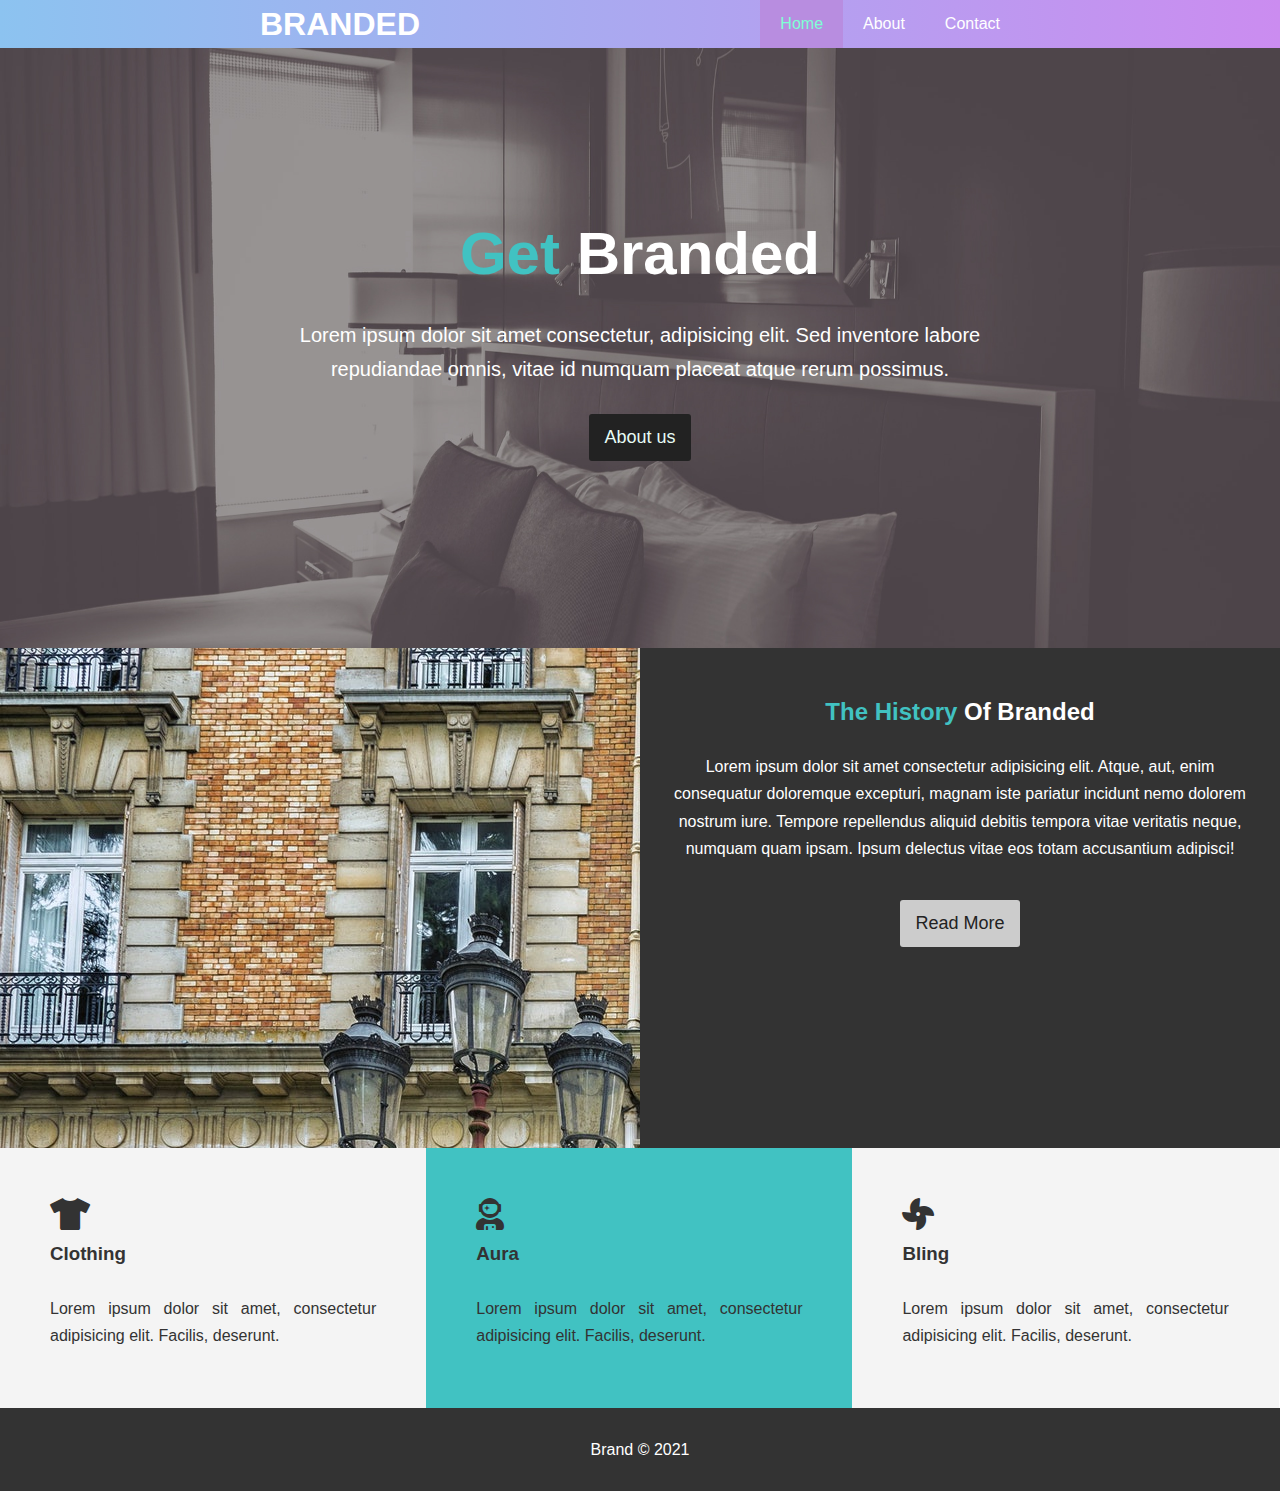
<file: index.html>
<!DOCTYPE html>
<html lang="en">
  <head>
    <meta charset="UTF-8" />
    <meta http-equiv="X-UA-Compatible" content="IE=edge" />
    <meta name="viewport" content="width=device-width, initial-scale=1.0" />
    <meta
      name="description"
      content="Come visit the best ranking hotel in the world"
    />
    <meta name="keywords" contnet="hotel,world,los angeles" />
    <link
      href="https://cdnjs.cloudflare.com/ajax/libs/font-awesome/5.13.0/css/all.min.css"
      rel="stylesheet"
    />

    <link rel="stylesheet" href="css/style.css" />
    <link rel="stylesheet" media="screen and (max-width: 768px)" href="css/mobile.css" />
    <title>Hotel Brand | Ranking World</title>
  </head>
  <body>
    <header>
      <nav id="navbar">
        <div class="container">
          <h1 class="logo"><a href="index.html">BRANDED</a></h1>
          <ul>
            <li><a class="current" href="index.html">Home</a></li>
            <li><a href="about.html">About</a></li>
            <li><a href="contact.html">Contact</a></li>
          </ul>
        </div>
      </nav>

      <div id="showcase">
        <div class="container">
          <div class="showcase-content">
            <h1><span class="text-primary">Get</span> Branded</h1>
            <p class="lead">
              Lorem ipsum dolor sit amet consectetur, adipisicing elit. Sed
              inventore labore repudiandae omnis, vitae id numquam placeat atque
              rerum possimus.
            </p>
            <a class="btn" href="about.html">About us</a>
          </div>
        </div>
      </div>
    </header>

    <section id="home-info" class="bg-dark">
      <div class="info-img"></div>
      <div class="info-content">
        <h2><span class="text-primary">The History</span> Of Branded</h2>
        <p>
          Lorem ipsum dolor sit amet consectetur adipisicing elit. Atque, aut,
          enim consequatur doloremque excepturi, magnam iste pariatur incidunt
          nemo dolorem nostrum iure. Tempore repellendus aliquid debitis tempora
          vitae veritatis neque, numquam quam ipsam. Ipsum delectus vitae eos
          totam accusantium adipisci!
        </p>
        <a href="about.html" class="btn btn-light">Read More</a>
      </div>
    </section>

    <section id="features">
      <div class="box bg-light">
        <i class="fas fa-tshirt fa-2x"></i>
        <h3>Clothing</h3>
        <p>
          Lorem ipsum dolor sit amet, consectetur adipisicing elit. Facilis,
          deserunt.
        </p>
      </div>
      <div class="box bg-primary">
        <i class="fas fa-user-astronaut fa-2x"></i>
        <h3>Aura</h3>
        <p>
          Lorem ipsum dolor sit amet, consectetur adipisicing elit. Facilis,
          deserunt.
        </p>
      </div>

      <div class="box bg-light">
        <i class="fas fa-fan fa-2x"></i>
        <h3>Bling</h3>
        <p>
          Lorem ipsum dolor sit amet, consectetur adipisicing elit. Facilis,
          deserunt.
        </p>
      </div>
    </section>
    <div class="clr"></div>
    <footer id="main-footer">
      <p>Brand &copy; 2021 </p>
    </footer>
  </body>
</html>
</file>
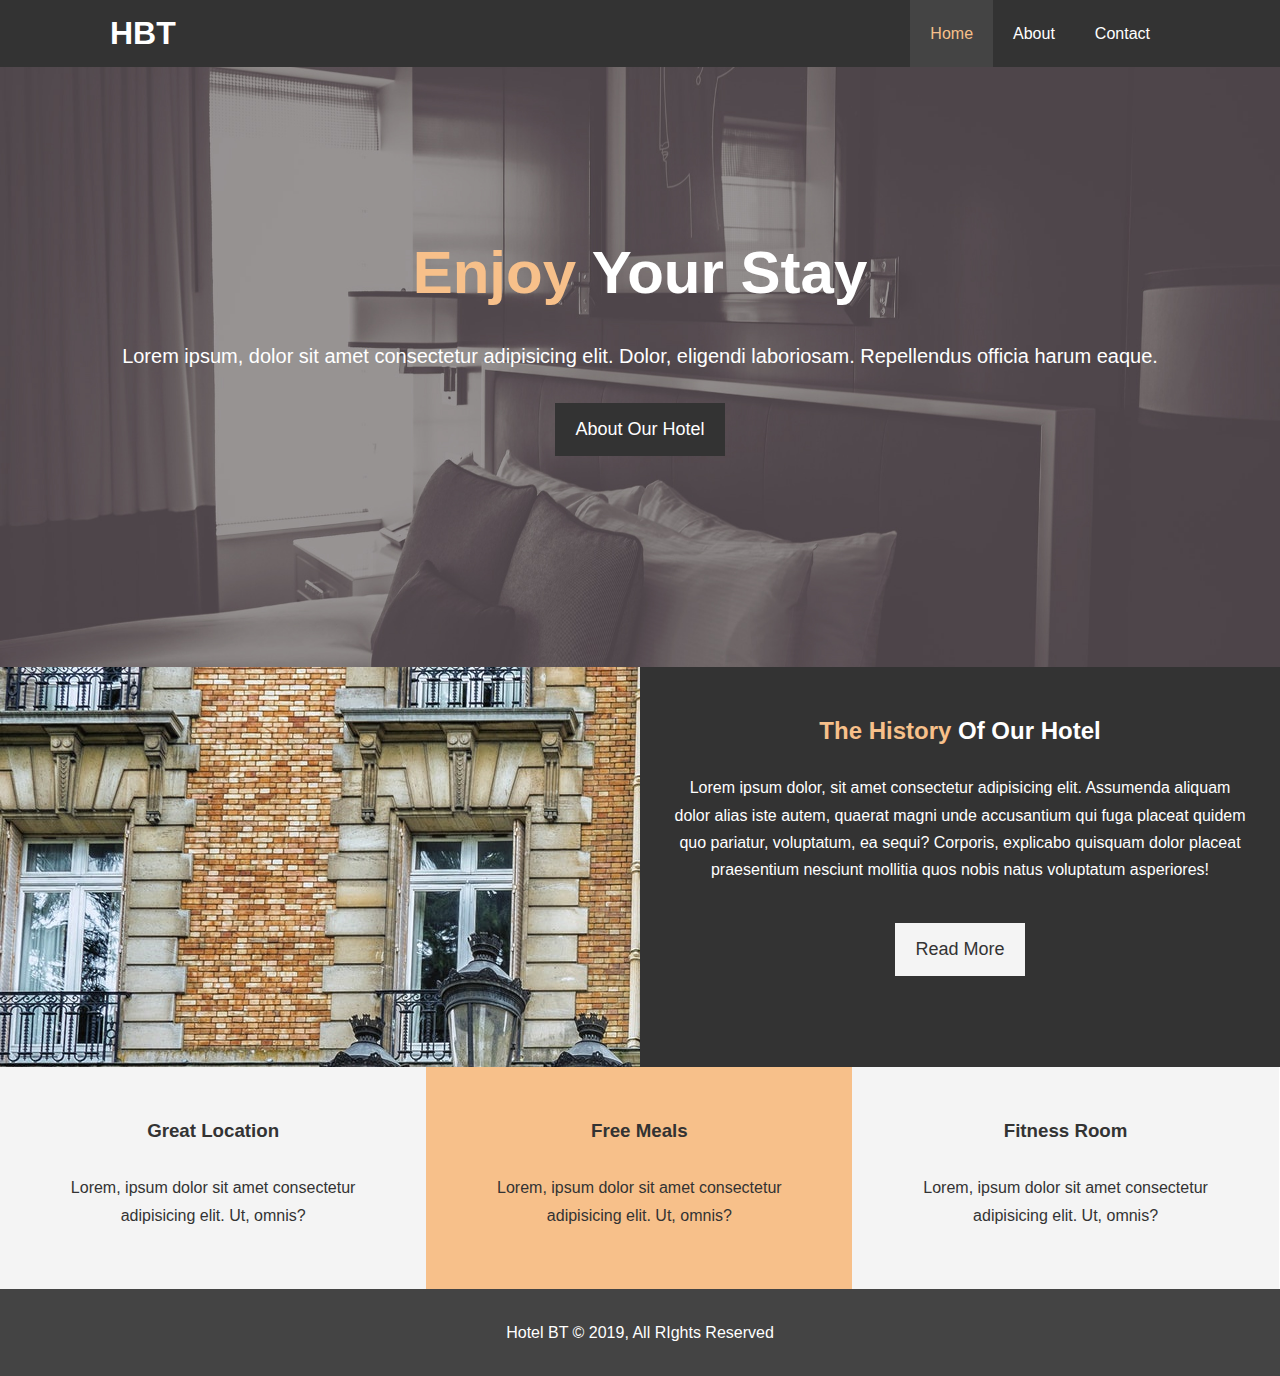
<file: resources/hotel_website/index.html>
<!DOCTYPE html>
<html lang="en">
<head>
  <meta charset="UTF-8">
  <meta name="viewport" content="width=device-width, initial-scale=1.0">
  <meta http-equiv="X-UA-Compatible" content="ie=edge">
  <meta name="description" content="Welcome to the most extraordinary hotel in Boston Massachusetts">
  <meta name="keywords" content="hotel,boston hotel,new england hotel">
  <link rel="stylesheet" href="https://use.fontawesome.com/releases/v5.6.1/css/all.css" integrity="sha384-gfdkjb5BdAXd+lj+gudLWI+BXq4IuLW5IT+brZEZsLFm++aCMlF1V92rMkPaX4PP" crossorigin="anonymous">
  <link rel="stylesheet" href="css/style.css">
  <title>Hotel BT | Welcome</title>
</head>
<body>
  <header>
    <nav id="navbar">
      <div class="container">
        <h1 class="logo"><a href="index.html">HBT</a></h1>
        <ul>
          <li><a class="current" href="index.html">Home</a></li>
          <li><a href="about.html">About</a></li>
          <li><a href="contact.html">Contact</a></li>
        </ul>
      </div>
    </nav>

    <div id="showcase">
      <div class="container">
        <div class="showcase-content">
          <h1><span class="text-primary">Enjoy</span> Your Stay</h1>
          <p class="lead">Lorem ipsum, dolor sit amet consectetur adipisicing elit. Dolor, eligendi laboriosam. Repellendus officia harum eaque.</p>
          <a class="btn" href="about.html">About Our Hotel</a>
        </div>
      </div>
    </div>
  </header>

  <section id="home-info" class="bg-dark">
    <div class="info-img"></div>
    <div class="info-content">
      <h2><span class="text-primary">The History</span> Of Our Hotel</h2>
      <p>
          Lorem ipsum dolor, sit amet consectetur adipisicing elit. Assumenda
          aliquam dolor alias iste autem, quaerat magni unde accusantium qui
          fuga placeat quidem quo pariatur, voluptatum, ea sequi? Corporis,
          explicabo quisquam dolor placeat praesentium nesciunt mollitia quos
          nobis natus voluptatum asperiores!
      </p>
      <a href="about.html" class="btn btn-light">Read More</a>
    </div>
  </section>

  <section id="features">
    <div class="box bg-light">
      <i class="fas fa-hotel fa-3x"></i>
      <h3>Great Location</h3>
      <p>Lorem, ipsum dolor sit amet consectetur adipisicing elit. Ut, omnis?</p>
    </div>
    <div class="box bg-primary">
        <i class="fas fa-utensils fa-3x"></i>
        <h3>Free Meals</h3>
        <p>Lorem, ipsum dolor sit amet consectetur adipisicing elit. Ut, omnis?</p>
    </div>
    <div class="box bg-light">
        <i class="fas fa-dumbbell fa-3x"></i>
        <h3>Fitness Room</h3>
        <p>Lorem, ipsum dolor sit amet consectetur adipisicing elit. Ut, omnis?</p>
    </div>
  </section>

  <div class="clr"></div>

  <footer id="main-footer">
    <p>Hotel BT &copy; 2019, All RIghts Reserved</p>
  </footer>
</body>
</html>
</file>
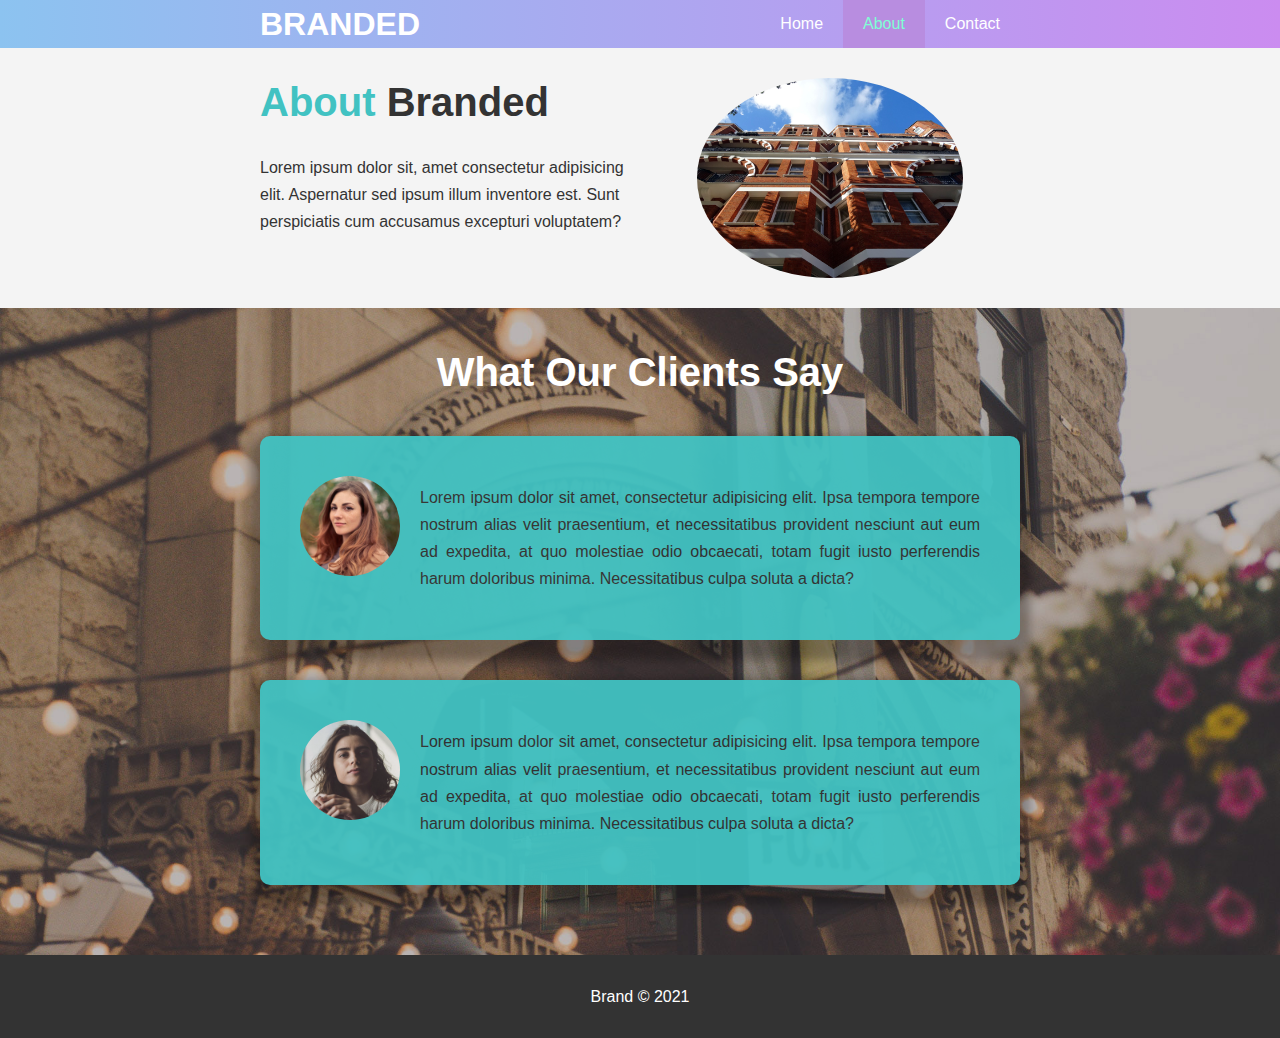
<file: about.html>
<!DOCTYPE html>
<html lang="en">
  <head>
    <meta charset="UTF-8" />
    <meta http-equiv="X-UA-Compatible" content="IE=edge" />
    <meta name="viewport" content="width=device-width, initial-scale=1.0" />
    <meta
      name="description"
      content="Come visit the best ranking hotel in the world"
    />
    <meta name="keywords" contnet="hotel,world,los angeles" />

    <link rel="stylesheet" href="css/style.css" />
    <link rel="stylesheet" media="screen and (max-width: 768px)" href="css/mobile.css" />
    <title>Hotel Brand | About World</title>
  </head>
  <body>
    <header>
      <nav id="navbar">
        <div class="container">
          <h1 class="logo"><a href="index.html">BRANDED</a></h1>
          <ul>
            <li><a href="index.html">Home</a></li>
            <li><a class="current" href="about.html">About</a></li>
            <li><a href="contact.html">Contact</a></li>
          </ul>
        </div>
      </nav>
    </header>

    <section id="about-info" class='bg-light py-3' >
      <div class="container">
        <div class="info-left">
          <h1 class="l-heading" ><span class="text-primary ">About</span> Branded</h1>
          <p>
            Lorem ipsum dolor sit, amet consectetur adipisicing elit. Aspernatur
            sed ipsum illum inventore est. Sunt perspiciatis cum accusamus
            excepturi voluptatem?
          </p>
        </div>
        <div class="info-right">
          <img src="./img/photo-2.jpg" alt="Hotel">
        </div>
      </div>
    </section>

    <div class="clr"></div>

    <section id="testimonials" class="py-3">
      <div class="container">
        <h2 class="l-heading">What Our Clients Say</h2>
        <div class="testimonial bg-primary ">
          <img src="./img/person-1.jpg" alt="June">
          <p>Lorem ipsum dolor sit amet, consectetur adipisicing elit. Ipsa tempora tempore nostrum alias velit praesentium, et necessitatibus provident nesciunt aut eum ad expedita, at quo molestiae odio obcaecati, totam fugit iusto perferendis harum doloribus minima. Necessitatibus culpa soluta a dicta?</p>
        </div>

        <div class="testimonial bg-primary ">
          <img src="./img/person-2.jpg" alt="Jen">
          <p>Lorem ipsum dolor sit amet, consectetur adipisicing elit. Ipsa tempora tempore nostrum alias velit praesentium, et necessitatibus provident nesciunt aut eum ad expedita, at quo molestiae odio obcaecati, totam fugit iusto perferendis harum doloribus minima. Necessitatibus culpa soluta a dicta?</p>
        </div>
      </div>
    </section>

    <footer id="main-footer">
      <p>Brand &copy; 2021</p>
    </footer>
  </body>
</html>
</file>
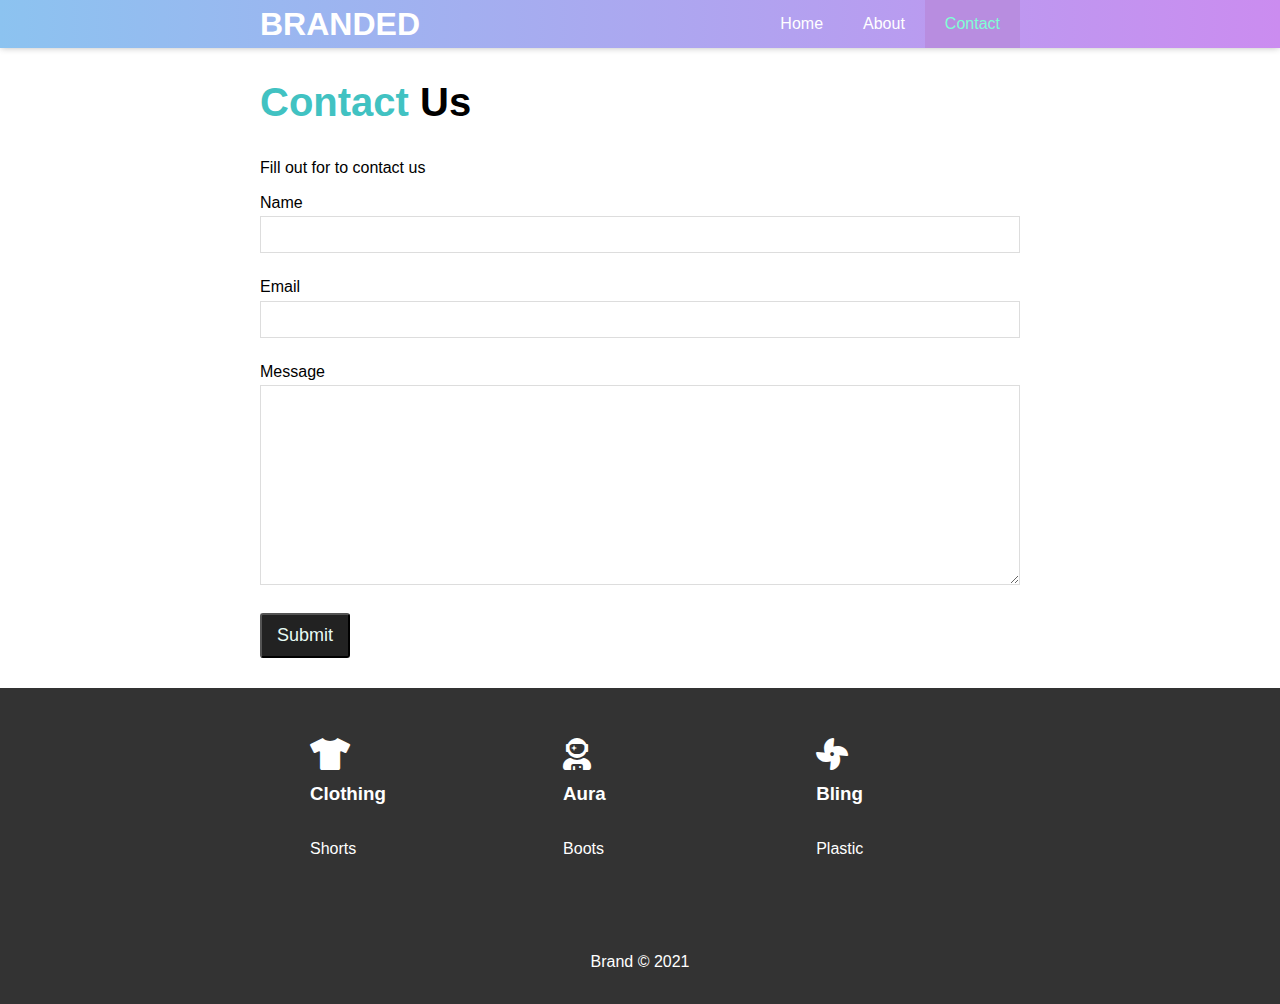
<file: contact.html>
<!DOCTYPE html>
<html lang="en">
  <head>
    <meta charset="UTF-8" />
    <meta http-equiv="X-UA-Compatible" content="IE=edge" />
    <meta name="viewport" content="width=device-width, initial-scale=1.0" />
    <meta
      name="description"
      content="Come visit the best ranking hotel in the world"
    />
    <meta name="keywords" contnet="hotel,world,los angeles" />
    <link
      href="https://cdnjs.cloudflare.com/ajax/libs/font-awesome/5.13.0/css/all.min.css"
      rel="stylesheet"
    />

    <link rel="stylesheet" href="css/style.css" />
    <link rel="stylesheet" media="screen and (max-width: 768px)" href="css/mobile.css" />
    <title>Hotel Brand | Contact </title>
  </head>
  <body>
    <header>
      <nav id="navbar">
        <div class="container">
          <h1 class="logo"><a href="index.html">BRANDED</a></h1>
          <ul>
            <li><a href="index.html">Home</a></li>
            <li><a href="about.html">About</a></li>
            <li><a class="current" href="contact.html">Contact</a></li>
          </ul>
        </div>
      </nav>
    </header>
    <section id="contact-form" class="py-3">
      <div class="container">
        <h1 class="l-heading"> <span class="text-primary"> Contact</span> Us</h1>
        <p>Fill out for to contact us</p>
        <form action="#">
          <div class="form-group">
            <label for="name">Name</label>
            <input type="text" name="name" id="name">
          </div>
          <div class="form-group">
            <label for="email">Email</label>
            <input type="text" name="email" id="email">
          </div>
          <div class="form-group">
            <label for="message">Message</label>
            <textarea type="text" name="message" id="message"></textarea>
          </div>
          <button type="submit" class="btn">Submit</button>
        </form>
      </div>
    </section>

    <section id="contact-info" class="bg-dark">
      <div class="container">
        <div class="box">
          <i class="fas fa-tshirt fa-2x"></i>
          <h3>Clothing</h3>
          <p>
            Shorts
          </p>
        </div>
        <div class="box">
          <i class="fas fa-user-astronaut fa-2x"></i>
          <h3>Aura</h3>
          <p>
            Boots
          </p>
        </div>
  
        <div class="box">
          <i class="fas fa-fan fa-2x"></i>
          <h3>Bling</h3>
          <p>
            Plastic
          </p>
        </div>
      </div>
    </section>

    <footer id="main-footer">
      <p>Brand &copy; 2021</p>
    </footer>
  </body>
</html>
</file>
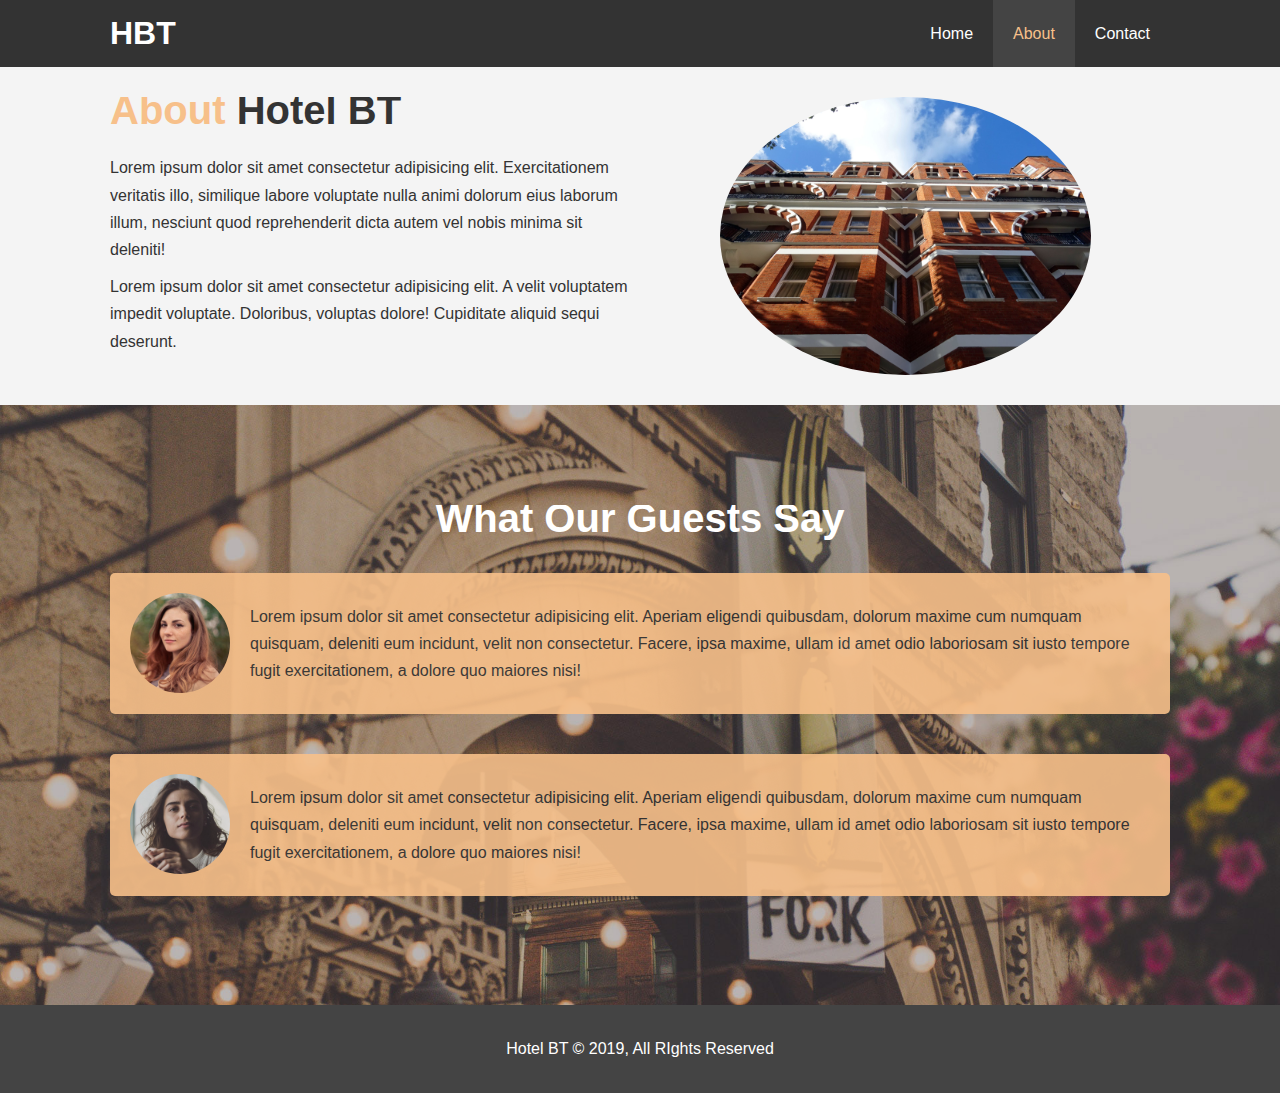
<file: resources/hotel_website/about.html>
<!DOCTYPE html>
<html lang="en">
<head>
  <meta charset="UTF-8">
  <meta name="viewport" content="width=device-width, initial-scale=1.0">
  <meta http-equiv="X-UA-Compatible" content="ie=edge">
  <meta name="description" content="Welcome to the most extraordinary hotel in Boston Massachusetts">
  <meta name="keywords" content="hotel,boston hotel,new england hotel">
  <link rel="stylesheet" href="css/style.css">
  <title>Hotel BT | About</title>
</head>
<body>
  <header>
    <nav id="navbar">
      <div class="container">
        <h1 class="logo"><a href="index.html">HBT</a></h1>
        <ul>
          <li><a href="index.html">Home</a></li>
          <li><a class="current" href="about.html">About</a></li>
          <li><a href="contact.html">Contact</a></li>
        </ul>
      </div>
    </nav>
  </header>

  <section id="about-info" class="bg-light py-3">
    <div class="container">
      <div class="info-left">
        <h1 class="l-heading"><span class="text-primary">About</span> Hotel BT</h1>
        <p>Lorem ipsum dolor sit amet consectetur adipisicing elit. Exercitationem veritatis illo, similique labore voluptate nulla animi dolorum eius laborum illum, nesciunt quod reprehenderit dicta autem vel nobis minima sit deleniti!</p>
        <p>Lorem ipsum dolor sit amet consectetur adipisicing elit. A velit voluptatem impedit voluptate. Doloribus, voluptas dolore! Cupiditate aliquid sequi deserunt.</p>
      </div>
      <div class="info-right">
        <img src="./img/photo-2.jpg" alt="hotel">
      </div>
    </div>
  </section>

  <div class="clr"></div>

  <section id="testimonials" class="py-3">
    <div class="container">
      <h2 class="l-heading">What Our Guests Say</h2>
      <div class="testimonial bg-primary">
        <img src="./img/person-1.jpg" alt="Samantha">
        <p>Lorem ipsum dolor sit amet consectetur adipisicing elit. Aperiam eligendi quibusdam, dolorum maxime cum numquam quisquam, deleniti eum incidunt, velit non consectetur. Facere, ipsa maxime, ullam id amet odio laboriosam sit iusto tempore fugit exercitationem, a dolore quo maiores nisi!</p>
      </div>

      <div class="testimonial bg-primary">
          <img src="./img/person-2.jpg" alt="Jen">
          <p>Lorem ipsum dolor sit amet consectetur adipisicing elit. Aperiam eligendi quibusdam, dolorum maxime cum numquam quisquam, deleniti eum incidunt, velit non consectetur. Facere, ipsa maxime, ullam id amet odio laboriosam sit iusto tempore fugit exercitationem, a dolore quo maiores nisi!</p>
        </div>
    </div>
  </section>

  <footer id="main-footer">
    <p>Hotel BT &copy; 2019, All RIghts Reserved</p>
  </footer>
</body>
</html>
</file>
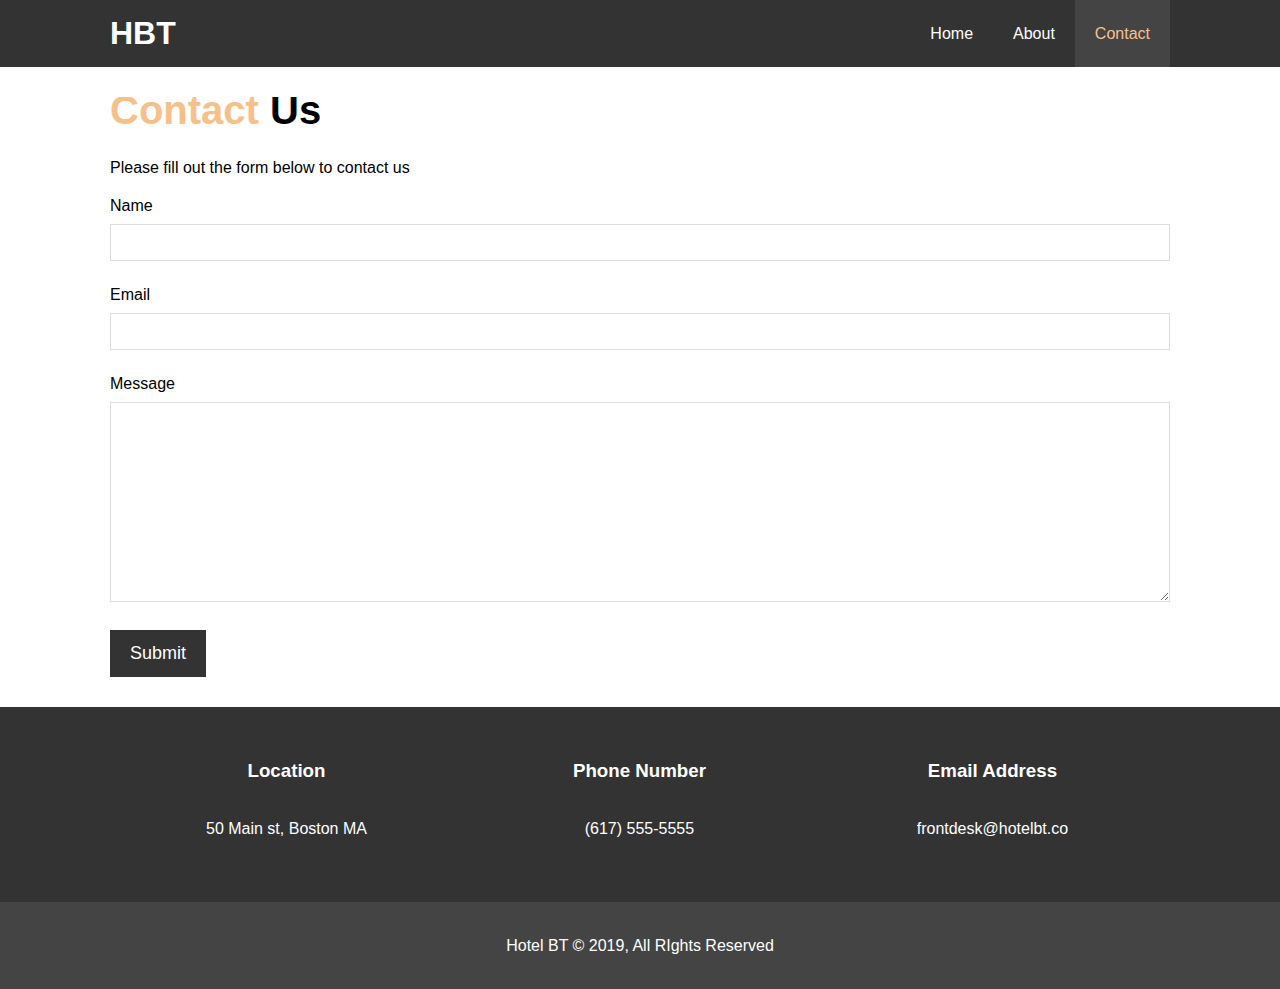
<file: resources/hotel_website/contact.html>
<!DOCTYPE html>
<html lang="en">
<head>
  <meta charset="UTF-8">
  <meta name="viewport" content="width=device-width, initial-scale=1.0">
  <meta http-equiv="X-UA-Compatible" content="ie=edge">
  <meta name="description" content="Welcome to the most extraordinary hotel in Boston Massachusetts">
  <meta name="keywords" content="hotel,boston hotel,new england hotel">
  <link rel="stylesheet" href="https://use.fontawesome.com/releases/v5.6.1/css/all.css" integrity="sha384-gfdkjb5BdAXd+lj+gudLWI+BXq4IuLW5IT+brZEZsLFm++aCMlF1V92rMkPaX4PP" crossorigin="anonymous">
  <link rel="stylesheet" href="css/style.css">
  <title>Hotel BT | Contact</title>
</head>
<body>
  <header>
    <nav id="navbar">
      <div class="container">
        <h1 class="logo"><a href="index.html">HBT</a></h1>
        <ul>
          <li><a href="index.html">Home</a></li>
          <li><a href="about.html">About</a></li>
          <li><a class="current" href="contact.html">Contact</a></li>
        </ul>
      </div>
    </nav>
  </header>

  <section id="contact-form" class="py-3">
    <div class="container">
      <h1 class="l-heading"><span class="text-primary">Contact</span> Us</h1>
      <p>Please fill out the form below to contact us</p>
      <form action="process.php">
        <div class="form-group">
          <label for="name">Name</label>
          <input type="text" name="name" id="name">
        </div>
        <div class="form-group">
          <label for="email">Email</label>
          <input type="email" name="email" id="email">
        </div>
        <div class="form-group">
          <label for="message">Message</label>
          <textarea name="message" id="message"></textarea>
        </div>
        <button type="submit" class="btn">Submit</button>
      </form>
    </div>
  </section>

  <section id="contact-info" class="bg-dark">
    <div class="container">
        <div class="box">
            <i class="fas fa-hotel fa-3x"></i>
            <h3>Location</h3>
            <p>50 Main st, Boston MA</p>
          </div>
          <div class="box">
              <i class="fas fa-phone fa-3x"></i>
              <h3>Phone Number</h3>
              <p>(617) 555-5555</p>
          </div>
          <div class="box">
              <i class="fas fa-envelope fa-3x"></i>
              <h3>Email Address</h3>
              <p>frontdesk@hotelbt.co</p>
          </div>
    </div>
  </section>

  <footer id="main-footer">
    <p>Hotel BT &copy; 2019, All RIghts Reserved</p>
  </footer>
</body>
</html>
</file>
<file: css/style.css>
* {
  margin: 0;
  padding: 0;
  box-sizing: border-box;
}

/* main styling */

html,
body {
  font-family: 'Segoe UI', Tahoma, Geneva, Verdana, sans-serif;
  line-height: 1.7em;
}

a {
  color: #888;
  text-decoration: none;
}

h1,
h2,
h3 {
  padding-bottom: 20px;
}

p {
  margin: 8px 0;
}

/* Utility classes */
.container {
  margin: auto;
  max-width: 800px;
  overflow: auto;
  padding: 0 20px;
}

.text-primary {
  color: rgb(65, 194, 194);
}

.lead {
  font-size: 20px;
}

.btn {
  display: inline-block;
  font-size: 18px;
  color: rgb(231, 252, 245);
  background: #222;
  padding: 10px 15px;
  border-radius: 3px;
  cursor: pointer;
}

.btn-light {
  background: #ccc;
  color: #222;
}

.btn:hover {
  background: rgb(65, 194, 194);
  color: #222;
}

.bg-dark {
  background: #333;
  color: #fff;
}

.bg-light {
  background-color: #f4f4f4;
  color: #333;
}
.bg-primary {
  background: rgb(65, 194, 194);
  color: #333;
}

.clr {
  clear: both;
}

.l-heading {
  font-size: 40px;
  line-height: 1.2;
}

/* Padding */
.py-1 {
  padding: 10px 0;
}
.py-2 {
  padding: 20px 0;
}
.py-3 {
  padding: 30px 0;
}

/*  Navbar  */
#navbar {
  /* background: rgb(140, 195, 240); */
  background-image: linear-gradient(
    to right,
    rgb(140, 195, 240),
    rgb(203, 140, 240)
  );
  box-shadow: 0 1.3px 7px -1px rgba(0, 0, 0, 0.3);
  color: #fff;
  overflow: auto;
  line-height: 0.5em;
}

#navbar a {
  color: #fff;
}

#navbar .logo {
  float: left;
  padding-top: 20px;
}

#navbar ul {
  list-style: none;
  float: right;
}

#navbar ul li {
  float: left;
}

#navbar ul li a {
  display: block;
  padding: 20px;
  text-align: center;
}

#navbar ul li a:hover,
#navbar ul li a.current {
  background: rgb(184, 141, 224);
  color: aquamarine;
}

#showcase {
  background: url('../img/showcase.jpg') no-repeat center center/cover;
  height: 600px;
}

#showcase .showcase-content {
  color: #fff;
  text-align: center;
  padding-top: 170px;
}

#showcase .showcase-content h1 {
  font-size: 60px;
  line-height: 1.2em;
}

#showcase .showcase-content p {
  padding-bottom: 20px;
  line-height: 1.7em;
}

/*  Home Info */

#home-info {
  height: 500px;
}

#home-info .info-img {
  float: left;
  width: 50%;
  background-image: url('../img/photo-1.jpg');
  min-height: 100%;
}

#home-info .info-content {
  float: right;
  width: 50%;
  height: 100%;
  text-align: center;
  padding: 50px 30px;
  overflow: hidden;
}

#home-info .info-content p {
  padding-bottom: 30px;
}

/* Features */

.box {
  float: left;
  width: 33.3%;
  padding: 50px;
  text-align: justify;
}

.box i {
  margin-bottom: 10px;
}

/* About Info */
#about-info .info-right {
  float: right;
  width: 50%;
  min-height: 100%;
}

#about-info .info-right img {
  display: block;
  margin: auto;
  width: 70%;
  border-radius: 100%;
}

#about-info .info-left {
  float: left;
  width: 50%;
  min-height: 100%;
}

#testimonials {
  height: 100%;
  background: url('../img/test-bg.jpg') no-repeat center center/cover;
  padding-top: 40px;
}

#testimonials h2 {
  color: #fff;
  text-align: center;
  padding-bottom: 40px;
}

#testimonials .testimonial {
  padding: 40px;
  margin-bottom: 40px;
  text-align: justify;
  border-radius: 10px;
  opacity: 0.95;
  box-shadow: 0 10px 10px 10px rgba(0, 0, 0, 0.3);
}

#testimonials .testimonial img {
  width: 100px;
  border-radius: 100px;
  float: left;
  margin-right: 20px;
}

#contact-form .form-group {
  margin-bottom: 20px;
}

#contact-form .label {
  display: block;
  margin-bottom: 5px;
}

#contact-form input,
#contact-form textarea {
  width: 100%;
  padding: 10px;
  border: 1px solid #ddd;
}

#contact-form textarea {
  height: 200px;
}

#contact-form input:focus,
#contact-form textarea:focus {
  outline: none;
  
  border-color: rgb(130, 212, 144);
}

/* Footer */

#main-footer {
  text-align: center;
  background: #333;
  color: #fff;
  padding: 20px;
}
</file>
<file: css/mobile.css>
#navbar .logo {
  float: none;
  text-align: center;
}

#navbar ul,
#navbar ul li {
  float: none;
}

#navbar ul li a {
  padding: 13px;
  border-bottom: #333 dotted 1px;
}

/* Showcase */
#showcase {
  height: 100%;

}

#showcase .showcase-content {
  padding-top: 70px;
  padding-bottom: 30px;
}

/* Home Info */
#home-info {
  height: 550px;
}

#home-info .info-img {
  display: none;
}

#home-info .info-content {
  float: none;
  width: 100%;
  height: 100%;
  text-align: center;
  padding: 50px 30px;
  overflow: hidden;
}

/* Boxes */

.box {
  float: none;
  width: 100%;
}

/* About */

#about-info .info-right,
#about-info .info-left {
  float: none;
  width: 100%;
}

.l-heading {
  text-align: center;
}

#about-info .info-right {
  margin-top: 30px;
}

/* Contact */

#contact-info .box {
  border-bottom: #aaa dotted 1px;
}
</file>
<file: resources/hotel_website/css/style.css>
/* Reset */
* {
  margin: 0;
  padding:0;
  box-sizing: border-box;
}

/* Main Styling */
html,body {
  font-family: 'Segoe UI', Tahoma, Geneva, Verdana, sans-serif;
  line-height: 1.7em;
}

a {
  color: #333;
  text-decoration: none;
}

h1, h2, h3 {
  padding-bottom: 20px;
}

p {
  margin: 10px 0;
}

/* Utility Classes */
.container {
  margin: auto;
  max-width: 1100px;
  overflow: auto;
  padding: 0 20px;
}

.text-primary {
  color: #f7c08a;
}

.lead {
  font-size: 20px;
}

.btn {
  display: inline-block;
  font-size: 18px;
  color: #fff;
  background: #333;
  padding: 13px 20px;
  border: none;
  cursor: pointer;
}

.btn:hover {
  background: #f7c08a;
  color: #333;
}

.btn-light {
  background: #f4f4f4;
  color: #333;
}

.bg-dark {
  background: #333;
  color: #fff;
}

.bg-light {
  background: #f4f4f4;
  color: #333;
}

.bg-primary {
  background: #f7c08a;
  color: #333;
}

.clr {
  clear: both;
}

.l-heading {
  font-size: 40px;
}

/* Padding */
.py-1 { padding: 10px 0; }
.py-2 { padding: 20px 0; }
.py-3 { padding: 30px 0; }

/* Navbar */
#navbar {
  background: #333;
  color: #fff;
  overflow: auto;
}

#navbar a {
  color: #fff;
}

#navbar h1 {
  float: left;
  padding-top: 20px;
}

#navbar ul {
  list-style: none;
  float: right;
}

#navbar ul li {
  float: left;
}

#navbar ul li a {
  display: block;
  padding: 20px;
  text-align: center;
}

#navbar ul li a:hover, 
#navbar ul li a.current {
  background: #444;
  color: #f7c08a;
}

/* Showcase */
#showcase {
  background: url('../img/showcase.jpg') no-repeat center center/cover;
  height: 600px;
}

#showcase .showcase-content {
  color: #fff;
  text-align: center;
  padding-top: 170px;
}

#showcase .showcase-content h1 {
  font-size: 60px;
  line-height: 1.2em;
}

#showcase .showcase-content p {
  padding-bottom: 20px;
  line-height: 1.7em;
}

/* Home Info */
#home-info {
  height: 400px;
}

#home-info .info-img {
  float: left;
  width: 50%;
  background: url('../img/photo-1.jpg') no-repeat;
  min-height: 100%;
}

#home-info .info-content {
  float: right;
  width: 50%;
  height: 100%;
  text-align: center;
  padding: 50px 30px;
  overflow: hidden;
}

#home-info .info-content p {
  padding-bottom: 30px;
}

/* Features */
.box {
  float: left;
  width: 33.3%;
  padding: 50px;
  text-align:center;
}

.box i {
  margin-bottom: 10px;
}

/* About Info */
#about-info .info-right {
  float: right;
  width: 50%;
  min-height: 100%;
}

#about-info .info-right img {
  display: block;
  margin: auto;
  width: 70%;
  border-radius: 50%;
}

#about-info .info-left {
  float: left;
  width: 50%;
  min-height: 100%;
}

/* Testimonials */
#testimonials {
  height: 600px;
  background: url('../img/test-bg.jpg') no-repeat center center/cover;
  padding-top: 100px;
}

#testimonials h2 {
  color: #fff;
  text-align: center;
  padding-bottom: 40px;
}

#testimonials .testimonial {
  padding: 20px;
  margin-bottom: 40px;
  border-radius: 5px;
  opacity: 0.9;
}

#testimonials .testimonial img {
  width: 100px;
  float: left;
  margin-right: 20px;
  border-radius: 50%;
}

/* Contact Form */
#contact-form .form-group {
  margin-bottom: 20px;
}

#contact-form label {
  display: block;
  margin-bottom: 5px;
}

#contact-form input, 
#contact-form textarea {
  width: 100%;
  padding: 10px;
  border: 1px #ddd solid;
}

#contact-form textarea {
  height: 200px;
}

#contact-form input:focus, 
#contact-form textarea:focus {
  outline: none;
  border-color: #f7c08a;
}

/* Footer */
#main-footer {
  text-align: center;
  background: #444;
  color: #fff;
  padding: 20px;
}
</file>
